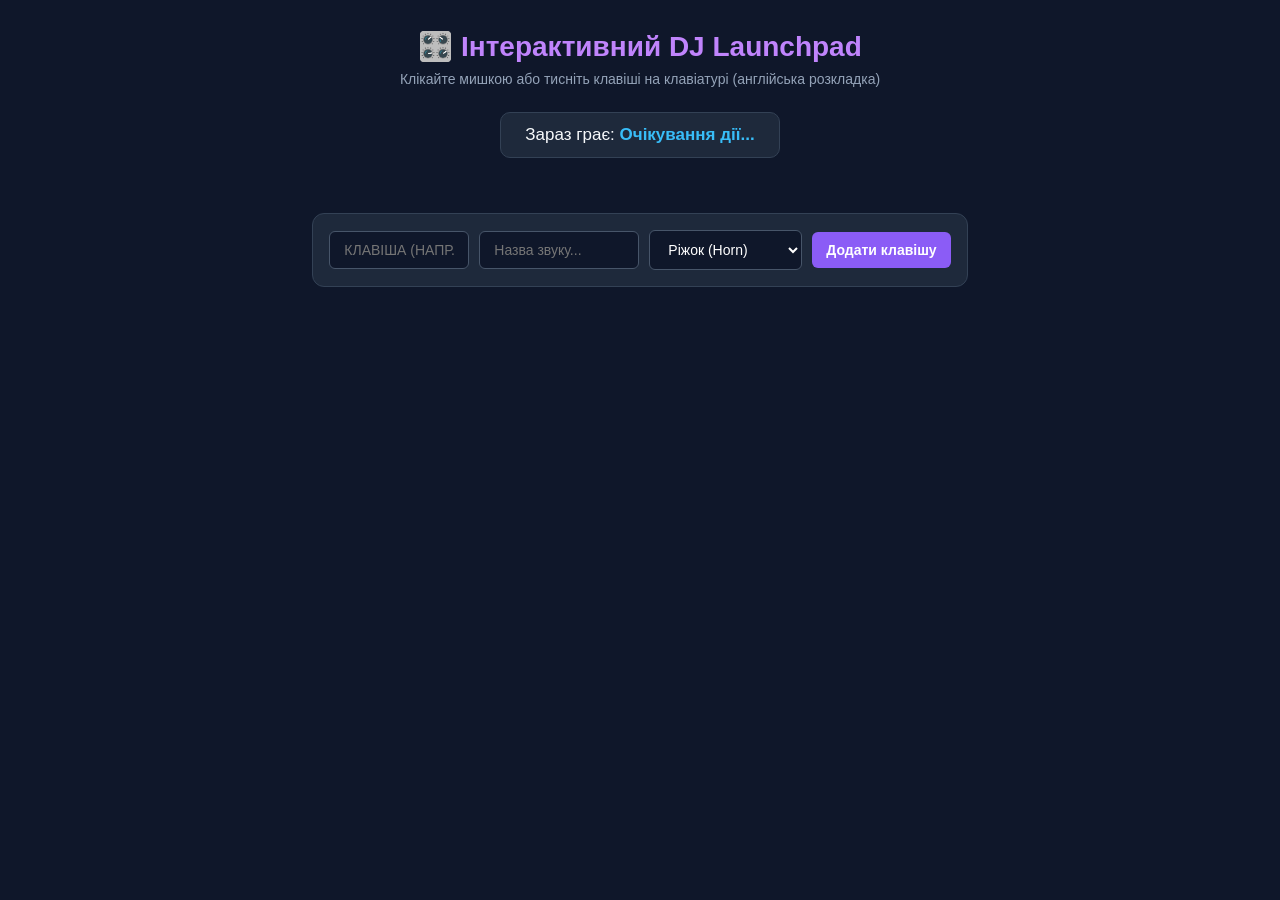
<file: as+mas – student/index.html>
<!DOCTYPE html>
<html lang="uk">
<head>
  <meta charset="UTF-8">
  <title>DJ Launchpad — Працюючий звук</title>
  <link rel="stylesheet" href="css/style.css">
</head>
<body>

  <h1>🎛️ Інтерактивний DJ Launchpad</h1>
  <p class="hint">Клікайте мишкою або тисніть клавіші на клавіатурі (англійська розкладка)</p>

  <div class="screen">
    Зараз грає: <strong id="nowPlaying">Очікування дії...</strong>
  </div>

  
  <div class="pads-container" id="pads"></div>

  
  <div class="add-form">
    <input type="text" id="inputKey" maxlength="1" placeholder="Клавіша (напр. T)" style="width: 140px; text-transform: uppercase;">
    <input type="text" id="inputName" placeholder="Назва звуку..." style="width: 160px;">
    
    <select id="inputType">
      <option value="horn">Ріжок (Horn)</option>
      <option value="bass">Бас (Bass Drop)</option>
      <option value="laser">Лазер (Laser)</option>
      <option value="beep">Біп (Синт)</option>
    </select>

    <button id="addBtn">Додати клавішу</button>
  </div>

  <script src="js/script.js"></script>
</body>
</html>
</file>
<file: as+mas – student/css/style.css>
* { box-sizing: border-box; margin: 0; padding: 0; }
    body {
      font-family: 'Segoe UI', Tahoma, Geneva, Verdana, sans-serif;
      background: #0f172a;
      color: #f8fafc;
      padding: 30px 15px;
      text-align: center;
    }
    h1 { 
        color: #c084fc; 
        font-size: 28px; 
        margin-bottom: 8px; 
    }
        
    p.hint { 
        color: #94a3b8; 
        font-size: 14px; 
        margin-bottom: 25px; 
    }
    

    
    .screen {
      background: #1e293b;
      border: 1px solid #334155;
      display: inline-block;
      padding: 12px 24px;
      border-radius: 10px;
      margin-bottom: 25px;
      font-size: 17px;
    }
    .screen strong { color: #38bdf8; }

    
    .pads-container {
      display: flex;
      justify-content: center;
      flex-wrap: wrap;
      gap: 15px;
      max-width: 700px;
      margin: 0 auto 30px auto;
    }
    .pad {
      background: #1e293b;
      border: 2px solid #3b82f6;
      border-radius: 12px;
      width: 110px;
      height: 105px;
      display: flex;
      flex-direction: column;
      align-items: center;
      justify-content: center;
      cursor: pointer;
      user-select: none;
      transition: transform 0.08s ease, background 0.1s ease, box-shadow 0.1s ease;
      box-shadow: 0 4px 6px -1px rgba(0, 0, 0, 0.4);
    }
    .pad:hover {
      border-color: #60a5fa;
      transform: translateY(-3px);
    }
    .pad.playing {
      background: #2563eb;
      border-color: #93c5fd;
      transform: scale(0.93);
      box-shadow: 0 0 18px #3b82f6;
    }
    .pad .key-char {
      font-size: 30px;
      font-weight: 800;
      color: #f1f5f9;
    }
    .pad .sample-title {
      font-size: 12px;
      color: #cbd5e1;
      margin-top: 4px;
      padding: 0 4px;
      white-space: nowrap;
      overflow: hidden;
      text-overflow: ellipsis;
      max-width: 100px;
    }

    
    .add-form {
      background: #1e293b;
      border: 1px solid #334155;
      padding: 16px;
      border-radius: 12px;
      display: inline-flex;
      gap: 10px;
      align-items: center;
    }
    input, select, button {
      padding: 10px 14px;
      border-radius: 6px;
      border: 1px solid #475569;
      font-size: 14px;
      outline: none;
    }
    input, select {
      background: #0f172a;
      color: #fff;
    }
    input:focus, select:focus {
      border-color: #38bdf8;
    }
    button {
      background: #8b5cf6;
      color: #fff;
      border: none;
      font-weight: 600;
      cursor: pointer;
      transition: background 0.15s;
    }
    button:hover {
      background: #7c3aed;
    }
</file>
